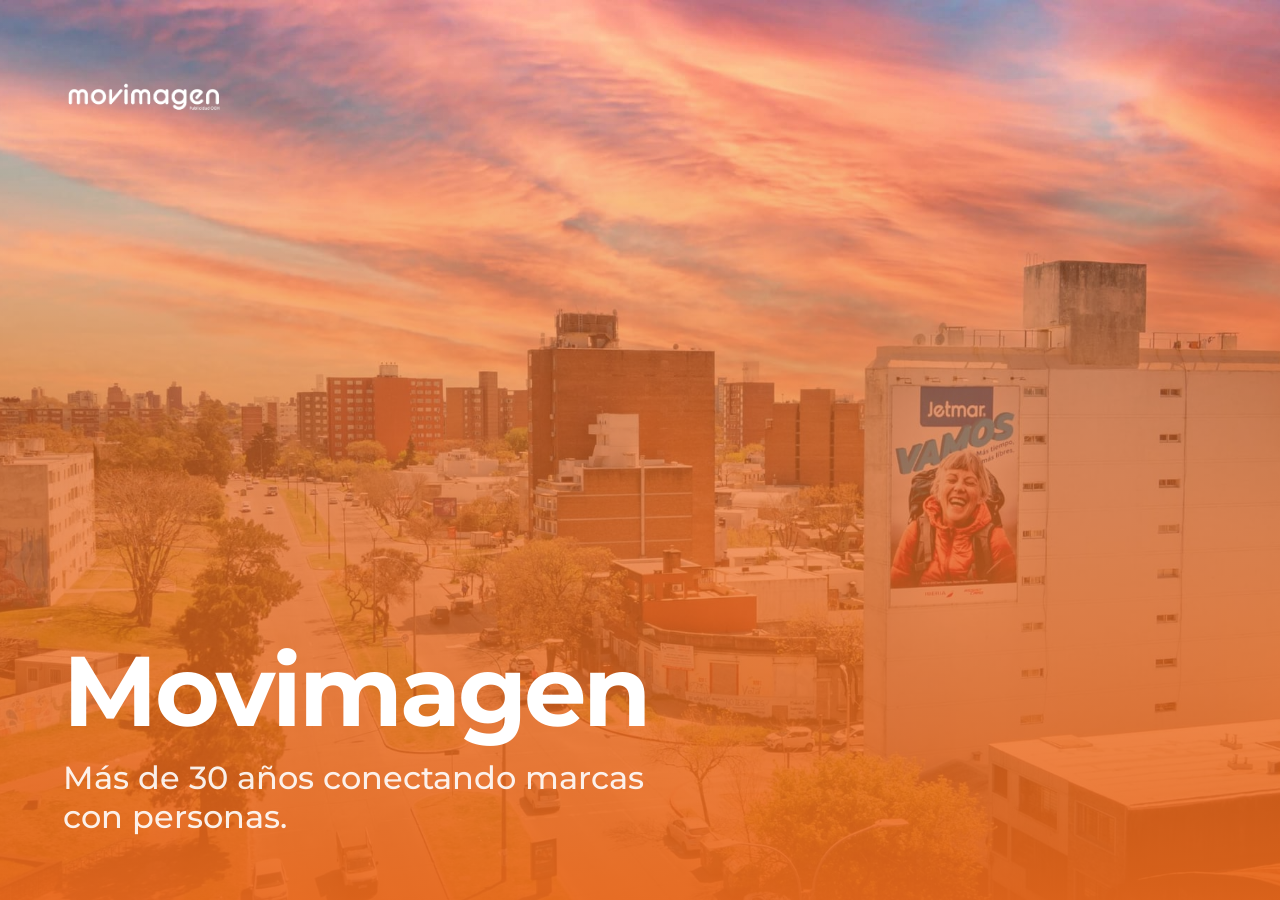
<file: activador/index.html>
<!DOCTYPE html>
<html lang="es">
<head>
  <meta charset="UTF-8" />
  <meta name="viewport" content="width=device-width, initial-scale=1.0" />
  <title>Movimagen | Activador</title>
  <meta name="robots" content="noindex" />
  <meta name="theme-color" content="#eb691c" />
  <link rel="icon" href="../assets/logo-color.png" />
  <link rel="preconnect" href="https://fonts.googleapis.com" />
  <link rel="preconnect" href="https://fonts.gstatic.com" crossorigin />
  <link href="https://fonts.googleapis.com/css2?family=Montserrat:wght@400;500;600;700&display=swap" rel="stylesheet" />
  <link rel="stylesheet" href="estilos.css" />
</head>
<body>
  <!-- Lo que ve el público -->
  <main id="escenario" aria-live="polite"></main>

  <!-- Panel de control: tecla D (o ?panel en la dirección) -->
  <aside id="panel" aria-label="Panel de control">
    <header>
      <strong>Activador</strong>
      <button type="button" class="cerrar" aria-label="Cerrar panel">×</button>
    </header>
    <canvas width="320" height="240"></canvas>
    <p class="aviso">La cámara se analiza en este equipo. No se graba ni se envía ninguna imagen.</p>
    <h2>Señales</h2>
    <dl class="senales"></dl>
    <h2>Reglas</h2>
    <ul class="reglas"></ul>
    <h2>Últimos cambios</h2>
    <pre class="registro"></pre>
    <h2>Disparos de hoy</h2>
    <dl class="conteo"></dl>
    <div class="acciones">
      <button type="button" class="csv">Descargar CSV</button>
      <button type="button" class="borrar">Borrar conteo</button>
    </div>
    <p class="ayuda">D panel · F pantalla completa · 1–4 botones de prueba · doble clic pantalla completa</p>
  </aside>

  <script src="vendor/qrcode.js"></script>
  <script type="module" src="motor.js"></script>
</body>
</html>
</file>
<file: activador/estilos.css>
:root {
  --orange: #eb691c;
  --white: #ffffff;
  --ease: cubic-bezier(0.22, 1, 0.36, 1);
  --font: "Montserrat", "Helvetica Neue", Arial, sans-serif;
}

*, *::before, *::after { box-sizing: border-box; margin: 0; padding: 0; }
html, body { height: 100%; }
body { background: #000; color: var(--white); font-family: var(--font); overflow: hidden; -webkit-font-smoothing: antialiased; }
body.sin-puntero, body.sin-puntero * { cursor: none; }

/* ---------- Escenario ---------- */
#escenario { position: fixed; inset: 0; overflow: hidden; background: var(--orange); }
.capa { position: absolute; inset: 0; opacity: 0; transform: scale(1.03); transition: opacity 0.6s var(--ease), transform 1.2s var(--ease); }
.capa.visible { opacity: 1; transform: none; }
.capa > img, .capa > video { width: 100%; height: 100%; object-fit: cover; display: block; }

.escena-mensaje { background: var(--fondo); display: grid; place-items: center; }
.escena-mensaje .fondo-foto { position: absolute; inset: 0; width: 100%; height: 100%; object-fit: cover; }
.escena-mensaje .fondo-foto + .mensaje { background: linear-gradient(0deg, rgba(235, 105, 28, 0.92) 0%, rgba(235, 105, 28, 0.55) 60%, rgba(235, 105, 28, 0) 100%); }
.mensaje {
  position: absolute; inset: 0; display: flex; flex-direction: column; justify-content: flex-end;
  padding: 7vmin; gap: 2.4vmin;
}
.mensaje .logo { position: absolute; top: 6vmin; left: 7vmin; width: clamp(110px, 18vmin, 260px); }
.mensaje h1 { font-size: clamp(36px, 11vmin, 180px); font-weight: 700; line-height: 0.95; letter-spacing: -0.03em; max-width: 14ch; }
.mensaje p { font-size: clamp(16px, 3.6vmin, 56px); font-weight: 500; line-height: 1.2; max-width: 28ch; opacity: 0.9; }
.capa.visible .mensaje h1, .capa.visible .mensaje p { animation: subir 0.9s var(--ease) both; }
.capa.visible .mensaje p { animation-delay: 0.12s; }
@keyframes subir { from { opacity: 0; transform: translateY(4vmin); } }

/* Mensaje sobre fondo blanco: letras naranjas y logo a color */
.escena-mensaje.claro { color: var(--orange); }
.escena-mensaje.claro .logo { content: url("../assets/logo-color.png"); }

/* Pantallas verticales (tótems) */
@media (orientation: portrait) {
  .mensaje h1 { font-size: clamp(36px, 14vw, 200px); }
  .mensaje p { font-size: clamp(16px, 5vw, 64px); }
}

/* ---------- Panel ---------- */
#panel {
  position: fixed; top: 0; right: 0; bottom: 0; z-index: 10; width: min(360px, 100vw);
  background: rgba(17, 17, 17, 0.94); color: #eee; font-size: 12px; line-height: 1.4;
  padding: 16px 20px 24px; overflow-y: auto;
  transform: translateX(100%); transition: transform 0.4s var(--ease);
}
body.con-panel #panel { transform: none; }
body.con-panel.sin-puntero, body.con-panel.sin-puntero * { cursor: auto; }
#panel header { display: flex; justify-content: space-between; align-items: center; margin-bottom: 12px; font-size: 14px; color: var(--orange); }
#panel canvas { width: 100%; height: auto; display: block; border-radius: 4px; background: #111; }
#panel h2 { font-size: 11px; font-weight: 600; text-transform: uppercase; letter-spacing: 0.08em; color: var(--orange); margin: 18px 0 6px; }
#panel dl { display: grid; grid-template-columns: auto 1fr; gap: 3px 12px; }
#panel dt { color: #999; }
#panel dd { text-align: right; font-variant-numeric: tabular-nums; overflow-wrap: anywhere; }
#panel ul { list-style: none; display: grid; gap: 3px; }
#panel li { display: flex; justify-content: space-between; gap: 12px; }
#panel li em { font-style: normal; color: #999; }
#panel li.on { color: var(--orange); font-weight: 600; }
#panel li.on em { color: var(--orange); }
#panel li.off { color: #555; }
#panel li.off em { color: #555; }
#panel pre { font-family: ui-monospace, Menlo, monospace; font-size: 11px; white-space: pre-wrap; color: #bbb; min-height: 1.4em; }
#panel button { font: inherit; color: inherit; cursor: pointer; }
#panel .cerrar { background: none; border: 0; font-size: 22px; line-height: 1; color: #999; }
#panel .acciones { display: flex; gap: 8px; margin-top: 12px; }
#panel .acciones button { flex: 1; padding: 8px; border-radius: 4px; border: 1px solid #444; background: #222; }
#panel .acciones button:hover { border-color: var(--orange); }
#panel .aviso { margin-top: 8px; color: #999; font-size: 11px; }
#panel .ayuda { margin-top: 16px; color: #777; font-size: 11px; }

/* Cuestionario por gestos, toque o teclado */
.escena-cuestionario { background: #eb691c; padding: 4vmin 6vmin; display: flex; flex-direction: column; align-items: center; justify-content: center; gap: 2vmin; text-align: center; overflow-y: auto; }
.escena-cuestionario > .quiz-logo { height: auto; object-fit: contain; width: clamp(100px, 15vmin, 200px); margin-bottom: 1vmin; }
.quiz-paso { font-size: clamp(12px, 2vmin, 24px); text-transform: uppercase; letter-spacing: .1em; }
.escena-cuestionario h1 { font-size: clamp(28px, 7vmin, 100px); line-height: 1.05; max-width: 20ch; }
.quiz-texto { font-size: clamp(16px, 3vmin, 36px); max-width: 45ch; }
.quiz-opciones { display: flex; flex-wrap: wrap; justify-content: center; gap: 2vmin; width: 100%; }
.quiz-opcion { flex: 1 1 150px; max-width: 300px; padding: 2vmin; border: 2px solid white; border-radius: 16px; background: white; color: #8d3600; font: inherit; cursor: pointer; display: grid; gap: 1vmin; }
.quiz-opcion strong { font-size: clamp(18px, 3vmin, 38px); }
.quiz-gesto { font-size: clamp(32px, 7vmin, 80px); }
.quiz-opcion:focus-visible { outline: 4px solid #111; outline-offset: 4px; }
.quiz-progreso { width: min(400px, 80vw); height: 12px; accent-color: white; }
.quiz-ayuda { font-size: clamp(12px, 2vmin, 24px); max-width: 50ch; }
.quiz-qr { display: block; background: white; width: min(34vmin, 330px); min-width: 180px; border-radius: 8px; }
.quiz-qr svg { display: block; width: 100%; height: auto; }
@media (orientation: portrait) { .quiz-opcion { flex-basis: 40%; } }

/* Muestra Veocasas: lienzo vertical completo, sin recortes en monitor horizontal. */
.quiz-presentacion { padding: 0; background: #181818; overflow: hidden; gap: 0; }
.quiz-placa { position: relative; width: min(100vw, 56.25vh); height: min(100vh, 177.7778vw); flex: none; background: #f7f3ee; color: #202020; container-type: inline-size; }
.quiz-arte { display: block; position: absolute; inset: 0; width: 100%; height: 100%; object-fit: fill; pointer-events: none; }
.quiz-accessible { position: absolute; width: 1px; height: 1px; padding: 0; margin: -1px; overflow: hidden; clip-path: inset(50%); white-space: nowrap; border: 0; }
.quiz-presentacion .quiz-opciones { position: absolute; inset: 0; display: block; }
.quiz-presentacion .quiz-hit { position: absolute; display: block; max-width: none; min-width: 0; margin: 0; padding: 0; background: transparent; border: 0; border-radius: 3cqw; }
.quiz-hit:hover { box-shadow: inset 0 0 0 0.5cqw rgba(227,34,25,.6); }
.quiz-hit:focus-visible { outline: 0.6cqw solid #202020; outline-offset: -0.6cqw; }
.quiz-invitacion .quiz-hit { left: 3.5%; top: 80%; width: 93%; height: 13%; }
.quiz-mudanza .quiz-hit:nth-child(1) { left: 3%; top: 59%; width: 94%; height: 18%; }
.quiz-mudanza .quiz-hit:nth-child(2) { left: 3%; top: 77.8%; width: 94%; height: 17%; }
.quiz-destino .quiz-hit:nth-child(1) { left: 4%; top: 32%; width: 45%; height: 29%; }
.quiz-destino .quiz-hit:nth-child(2) { left: 51%; top: 32%; width: 45%; height: 29%; }
.quiz-destino .quiz-hit:nth-child(3) { left: 4%; top: 62%; width: 45%; height: 29%; }
.quiz-destino .quiz-hit:nth-child(4) { left: 51%; top: 62%; width: 45%; height: 29%; }
.quiz-presentacion .quiz-progreso { position: absolute; bottom: .8%; left: 15%; width: 70%; height: .4%; accent-color: #e32219; }
.quiz-presentacion .quiz-progreso[hidden] { display: none; }
.quiz-resultado-titulo { position: absolute; top: 9.5%; left: 0; width: 100%; height: 23.5%; padding: 1.5% 5%; background: #f7f3ee; display: flex; flex-direction: column; justify-content: center; gap: 1cqw; }
.quiz-presentacion .quiz-resultado-titulo h1 { font-size: 9cqw; line-height: 1.04; letter-spacing: -.04em; max-width: none; font-weight: 800; }
.quiz-resultado-titulo p { font-size: 3.8cqw; }
.quiz-resultado-qr { position: absolute; top: 74%; left: 12%; width: 76%; height: 18%; border-radius: 4cqw; padding: 3cqw; background: #fff; display: flex; align-items: center; gap: 3cqw; }
.quiz-resultado-qr .quiz-qr { position: relative; z-index: 1; width: 42%; min-width: 0; flex: none; border-radius: 0; }
.quiz-resultado-detalles { flex: 1; min-width: 0; }
.quiz-resultado-detalles strong { display: block; font-size: 5cqw; line-height: 1.08; color: #e32219; }
.quiz-resultado-detalles p { margin-top: 1.5cqw; font-size: 2.3cqw; }
.quiz-marca { position: absolute; width: 65%; height: auto; top: 5%; left: 17.5%; }
.quiz-resultado:not(:has(.quiz-arte)) .quiz-resultado-titulo { top: 30%; height: 35%; text-align: center; }
</file>
